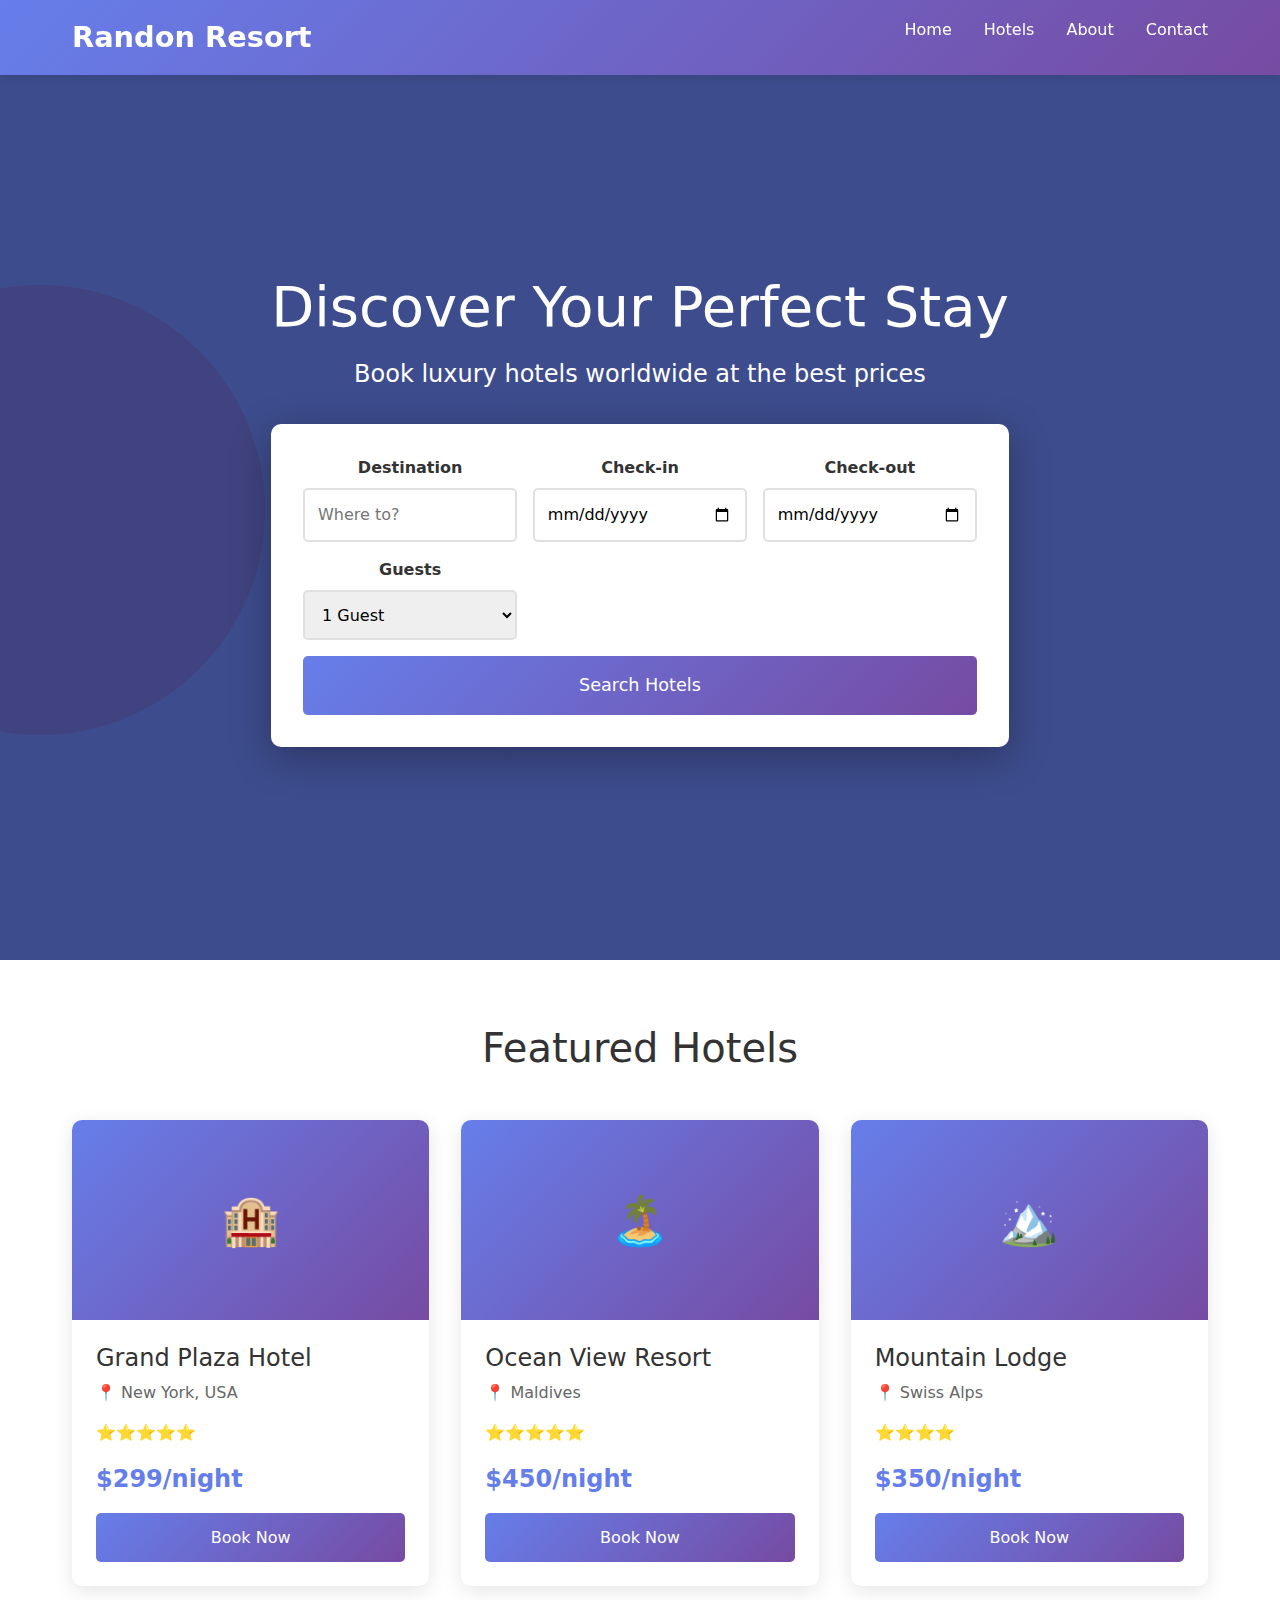
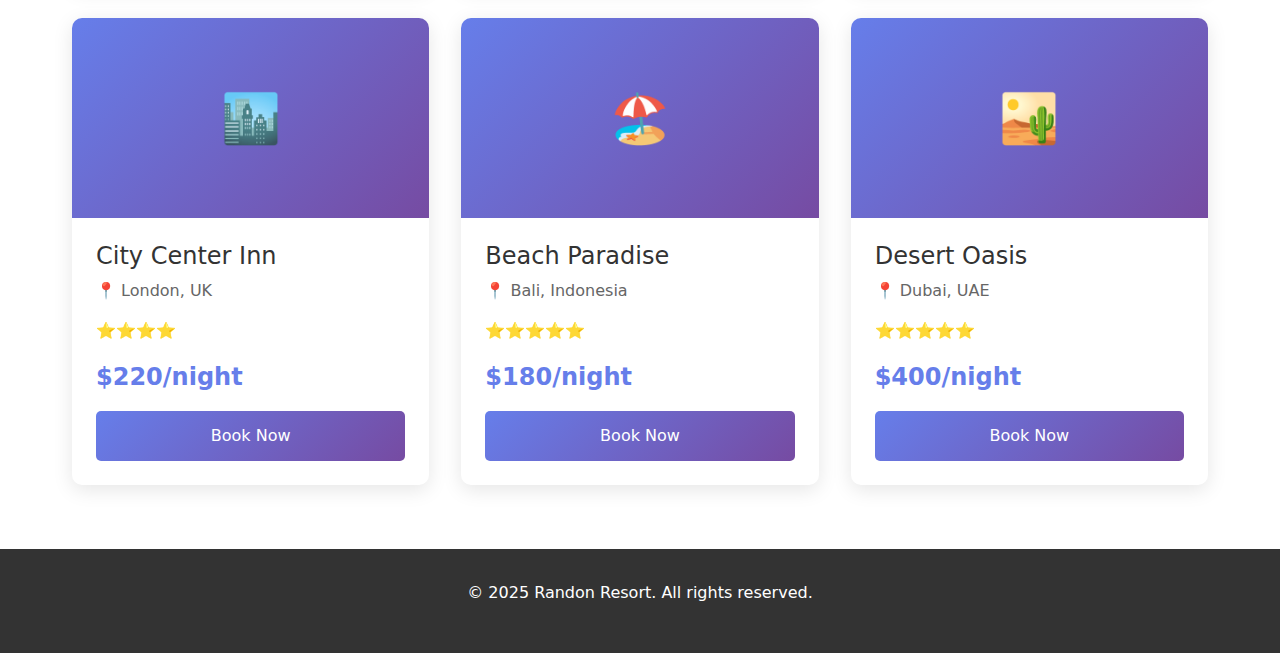
<file: index.html>
<!DOCTYPE html>
<html lang="en">
<head>
    <meta charset="UTF-8">
    <meta name="viewport" content="width=device-width, initial-scale=1.0">
    <title>Randon Resort - Book Your Perfect Stay</title>
    <link rel="stylesheet" href="style.css">
    <link rel="stylesheet" href="bootstrap.css">
</head>
<body>
    <header>
        <nav>
            <div class="logo">Randon Resort</div>
            <ul class="nav-links">
                <li><a href="#home">Home</a></li>
                <li><a href="#hotels">Hotels</a></li>
                <li><a href="about.html">About</a></li>
                <li><a href="#contact">Contact</a></li>
            </ul>
        </nav>
    </header>

    <section class="hero" id="home">
        <div class="hero-content">
            <h1>Discover Your Perfect Stay</h1>
            <p>Book luxury hotels worldwide at the best prices</p>
            <div class="search-box">
                <form class="search-form" id="searchForm">
                    <div class="form-group">
                        <label for="destination">Destination</label>
                        <input type="text" id="destination" placeholder="Where to?" required>
                    </div>
                    <div class="form-group">
                        <label for="checkin">Check-in</label>
                        <input type="date" id="checkin" required>
                    </div>
                    <div class="form-group">
                        <label for="checkout">Check-out</label>
                        <input type="date" id="checkout" required>
                    </div>
                    <div class="form-group">
                        <label for="guests">Guests</label>
                        <select id="guests" required>
                            <option value="1">1 Guest</option>
                            <option value="2">2 Guests</option>
                            <option value="3">3 Guests</option>
                            <option value="4">4 Guests</option>
                            <option value="5">5+ Guests</option>
                        </select>
                    </div>
                    <button type="submit" class="search-btn">Search Hotels</button>
                </form>
            </div>
        </div>
    </section>

    <section class="section" id="hotels">
        <h2 class="section-title">Featured Hotels</h2>
        <div class="hotels-grid" id="hotelsGrid"></div>
    </section>

    <div class="modal" id="bookingModal">
        <div class="modal-content">
            <div class="modal-header">
                <h2>Complete Your Booking</h2>
                <button class="close-btn" onclick="closeModal()">&times;</button>
            </div>
            <div class="success-message" id="successMessage">
                Booking confirmed! Check your email for details.
            </div>
            <form class="booking-form" id="bookingForm">
                <div class="form-group">
                    <label for="fullName">Full Name</label>
                    <input type="text" id="fullName" required>
                </div>
                <div class="form-group">
                    <label for="email">Email</label>
                    <input type="email" id="email" required>
                </div>
                <div class="form-group">
                    <label for="phone">Phone Number</label>
                    <input type="tel" id="phone" required>
                </div>
                <div class="form-group">
                    <label for="cardNumber">Card Number</label>
                    <input type="text" id="cardNumber" placeholder="1234 5678 9012 3456" required>
                </div>
                <div class="form-group">
                    <label for="expiryDate">Expiry Date</label>
                    <input type="text" id="expiryDate" placeholder="MM/YY" required>
                </div>
                <div class="form-group">
                    <label for="cvv">CVV</label>
                    <input type="text" id="cvv" placeholder="123" required>
                </div>
                <button type="submit" class="confirm-btn">Confirm Booking</button>
            </form>
        </div>
    </div>

    
    <footer>
        <p>&copy; 2025 Randon Resort. All rights reserved.</p>
    </footer>

    <script src="app.js"></script>
</body>
</html>
</file>
<file: style.css>
* {
	margin: 0;
	padding: 0;
	box-sizing: border-box;
}

body {
	font-family: 'Segoe UI', Tahoma, Geneva, Verdana, sans-serif;
	line-height: 1.6;
	color: #333;
}

header {
	background: linear-gradient(135deg, #667eea 0%, #764ba2 100%);
	color: white;
	padding: 1rem 0;
	position: fixed;
	width: 100%;
	top: 0;
	z-index: 1000;
	box-shadow: 0 2px 10px rgba(0,0,0,0.1);
}

nav {
	display: flex;
	justify-content: space-between;
	align-items: center;
	max-width: 1200px;
	margin: 0 auto;
	padding: 0 2rem;
}

.logo {
	font-size: 1.8rem;
	font-weight: bold;
}

.nav-links {
	display: flex;
	gap: 2rem;
	list-style: none;
}

.nav-links a {
	color: white;
	text-decoration: none;
	transition: opacity 0.3s;
}

.nav-links a:hover {
	opacity: 0.8;
}

.hero {
	background: linear-gradient(rgba(0,0,0,0.4), rgba(0,0,0,0.4)), url('data:image/svg+xml,<svg xmlns="http://www.w3.org/2000/svg" viewBox="0 0 1200 600"><rect fill="%23667eea" width="1200" height="600"/><circle fill="%23764ba2" opacity="0.3" cx="200" cy="300" r="150"/><circle fill="%23667eea" opacity="0.3" cx="1000" cy="400" r="200"/></svg>');
	background-size: cover;
	background-position: center;
	height: 100vh;
	display: flex;
	align-items: center;
	justify-content: center;
	text-align: center;
	color: white;
	margin-top: 60px;
}

.hero-content h1 {
	font-size: 3.5rem;
	margin-bottom: 1rem;
	animation: fadeInUp 1s ease;
}

.hero-content p {
	font-size: 1.5rem;
	margin-bottom: 2rem;
	animation: fadeInUp 1s ease 0.2s both;
}

@keyframes fadeInUp {
	from {
		opacity: 0;
		transform: translateY(30px);
	}
	to {
		opacity: 1;
		transform: translateY(0);
	}
}

.search-box {
	background: white;
	padding: 2rem;
	border-radius: 10px;
	box-shadow: 0 10px 40px rgba(0,0,0,0.3);
	max-width: 900px;
	margin: 0 auto;
	animation: fadeInUp 1s ease 0.4s both;
}

.search-form {
	display: grid;
	grid-template-columns: repeat(auto-fit, minmax(200px, 1fr));
	gap: 1rem;
}

.form-group {
	display: flex;
	flex-direction: column;
}

.form-group label {
	color: #333;
	font-weight: 600;
	margin-bottom: 0.5rem;
}

.form-group input, .form-group select {
	padding: 0.8rem;
	border: 2px solid #e0e0e0;
	border-radius: 5px;
	font-size: 1rem;
	transition: border-color 0.3s;
}

.form-group input:focus, .form-group select:focus {
	outline: none;
	border-color: #667eea;
}

.search-btn {
	grid-column: 1 / -1;
	background: linear-gradient(135deg, #667eea 0%, #764ba2 100%);
	color: white;
	border: none;
	padding: 1rem;
	font-size: 1.1rem;
	border-radius: 5px;
	cursor: pointer;
	transition: transform 0.3s;
}

.search-btn:hover {
	transform: translateY(-2px);
}

.section {
	max-width: 1200px;
	margin: 4rem auto;
	padding: 0 2rem;
}

.section-title {
	font-size: 2.5rem;
	text-align: center;
	margin-bottom: 3rem;
	color: #333;
}

.hotels-grid {
	display: grid;
	grid-template-columns: repeat(auto-fill, minmax(300px, 1fr));
	gap: 2rem;
}

.hotel-card {
	background: white;
	border-radius: 10px;
	overflow: hidden;
	box-shadow: 0 5px 20px rgba(0,0,0,0.1);
	transition: transform 0.3s;
	cursor: pointer;
}

.hotel-card:hover {
	transform: translateY(-10px);
}

.hotel-image {
	width: 100%;
	height: 200px;
	background: linear-gradient(135deg, #667eea 0%, #764ba2 100%);
	display: flex;
	align-items: center;
	justify-content: center;
	color: white;
	font-size: 3rem;
}

.hotel-info {
	padding: 1.5rem;
}

.hotel-name {
	font-size: 1.5rem;
	margin-bottom: 0.5rem;
	color: #333;
}

.hotel-location {
	color: #666;
	margin-bottom: 1rem;
}

.hotel-rating {
	color: #ffa500;
	margin-bottom: 1rem;
}

.hotel-price {
	font-size: 1.5rem;
	color: #667eea;
	font-weight: bold;
	margin-bottom: 1rem;
}

.book-btn {
	width: 100%;
	background: linear-gradient(135deg, #667eea 0%, #764ba2 100%);
	color: white;
	border: none;
	padding: 0.8rem;
	border-radius: 5px;
	cursor: pointer;
	font-size: 1rem;
	transition: opacity 0.3s;
}

.book-btn:hover {
	opacity: 0.9;
}

.modal {
	display: none;
	position: fixed;
	top: 0;
	left: 0;
	width: 100%;
	height: 100%;
	background: rgba(0,0,0,0.7);
	z-index: 2000;
	align-items: center;
	justify-content: center;
}

.modal-content {
	background: white;
	padding: 2rem;
	border-radius: 10px;
	max-width: 500px;
	width: 90%;
	max-height: 90vh;
	overflow-y: auto;
}

.modal-header {
	display: flex;
	justify-content: space-between;
	align-items: center;
	margin-bottom: 1.5rem;
}

.close-btn {
	font-size: 2rem;
	cursor: pointer;
	border: none;
	background: none;
	color: #666;
}

.booking-form .form-group {
	margin-bottom: 1rem;
}

.booking-form input {
	width: 100%;
}

.confirm-btn {
	width: 100%;
	background: linear-gradient(135deg, #667eea 0%, #764ba2 100%);
	color: white;
	border: none;
	padding: 1rem;
	border-radius: 5px;
	cursor: pointer;
	font-size: 1.1rem;
	margin-top: 1rem;
}

footer {
	background: #333;
	color: white;
	text-align: center;
	padding: 2rem;
	margin-top: 4rem;
}

.success-message {
	background: #4caf50;
	color: white;
	padding: 1rem;
	border-radius: 5px;
	margin-bottom: 1rem;
	display: none;
}

.success-msg {
	background: #4caf50;
	color: white;
	padding: 1rem;
	border-radius: 5px;
	margin-bottom: 1rem;
	display: none;
}
</file>
